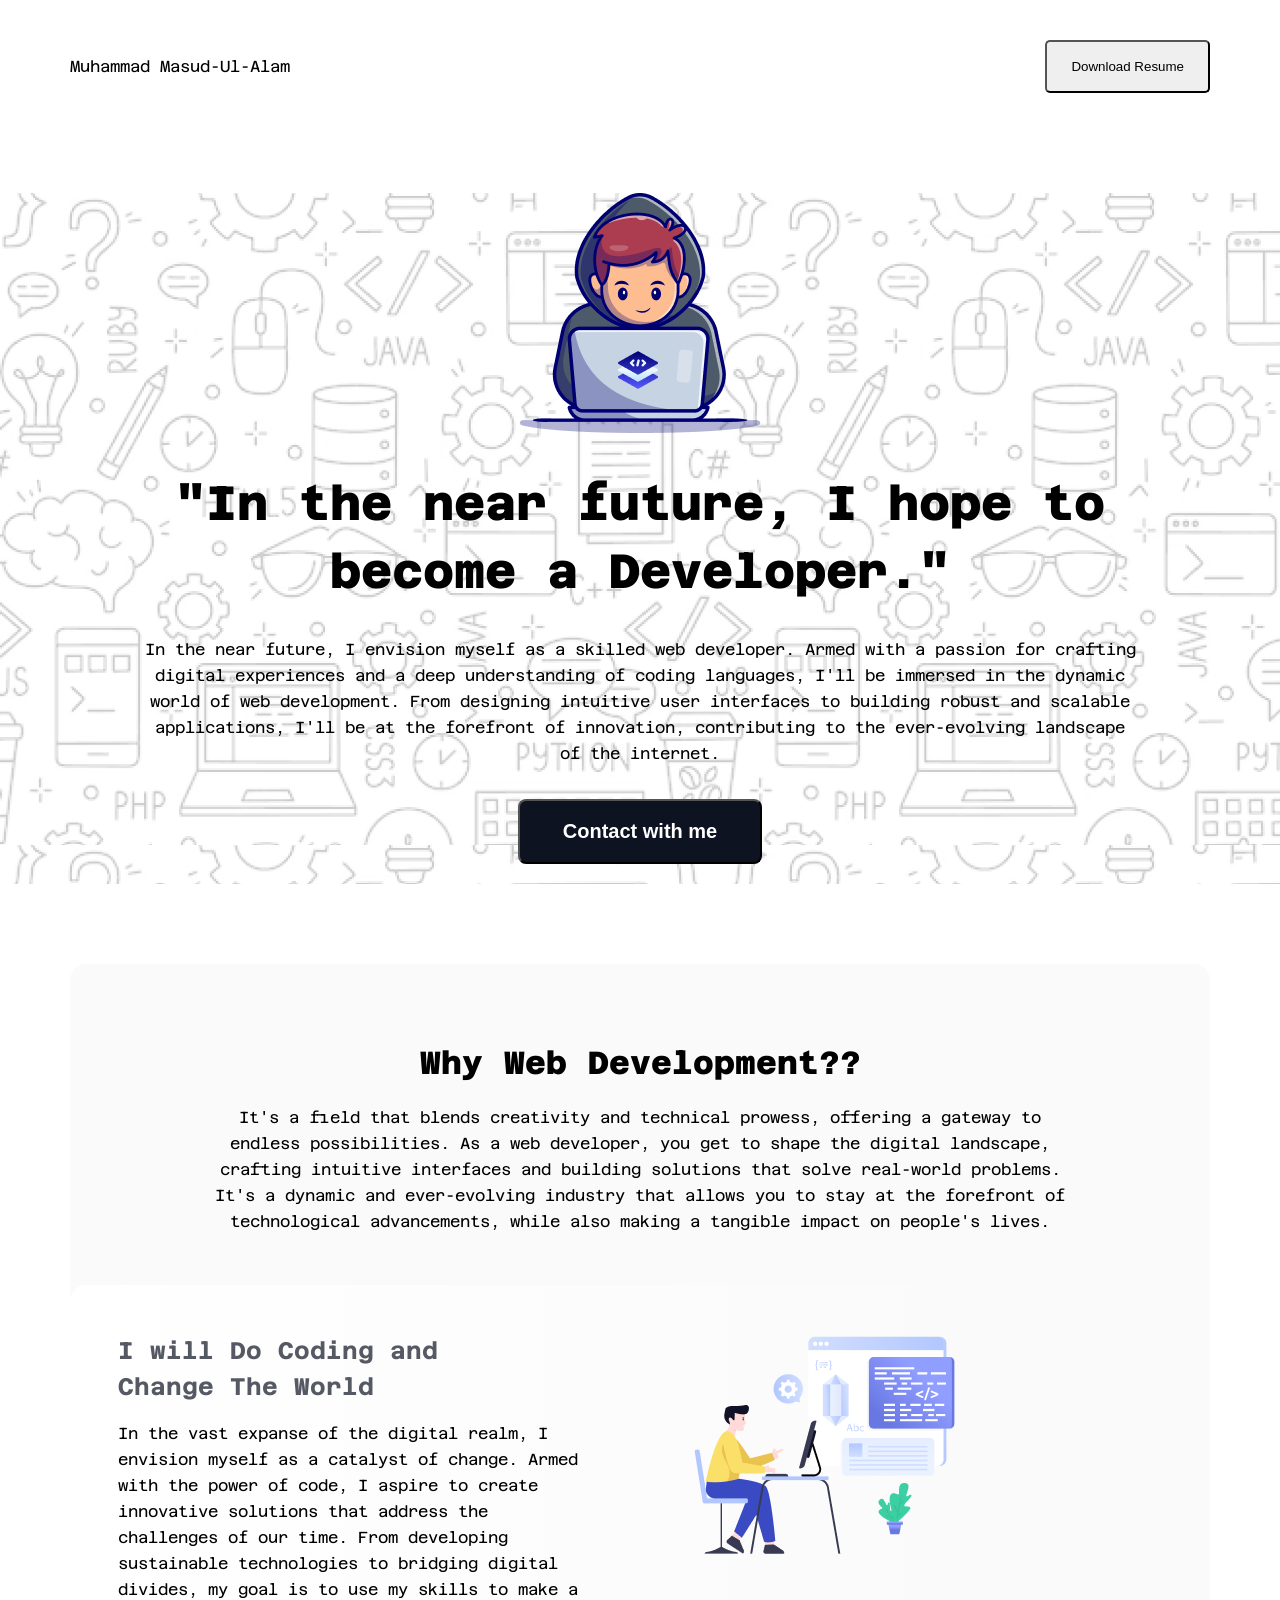
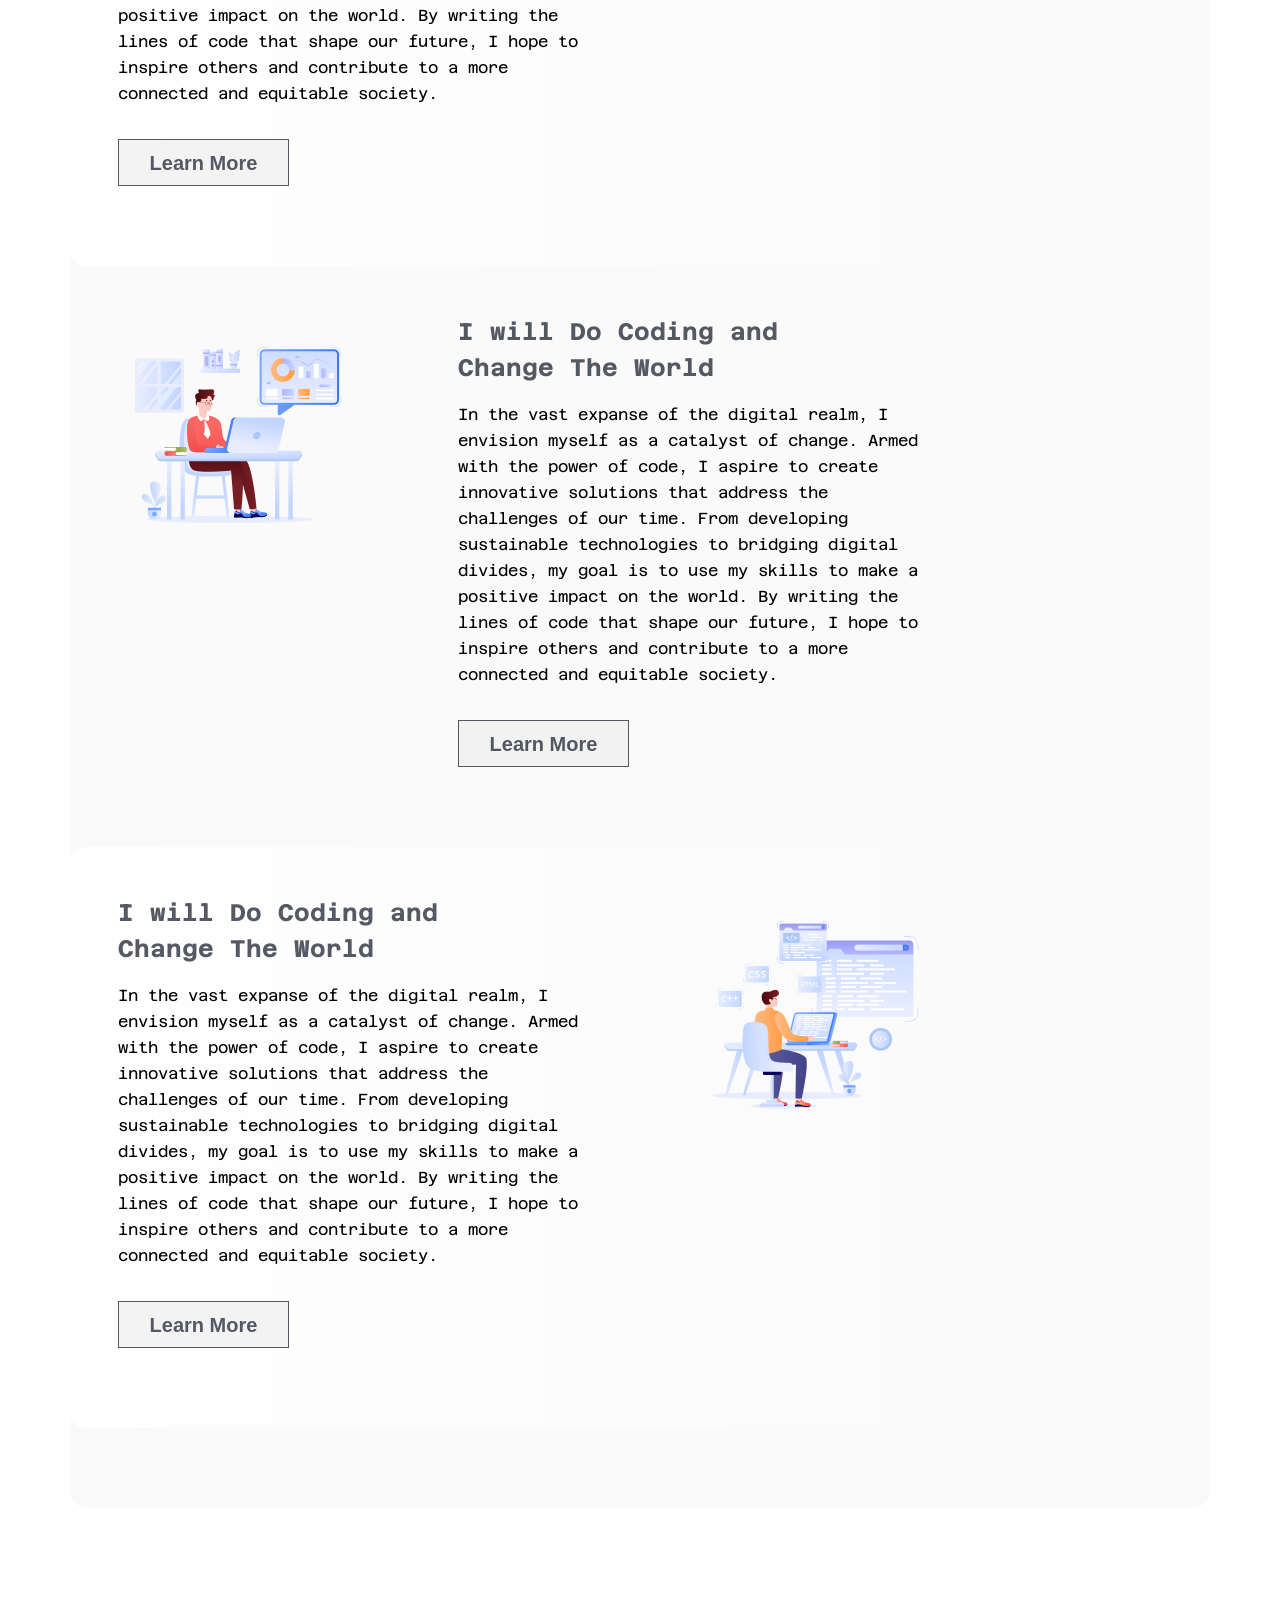
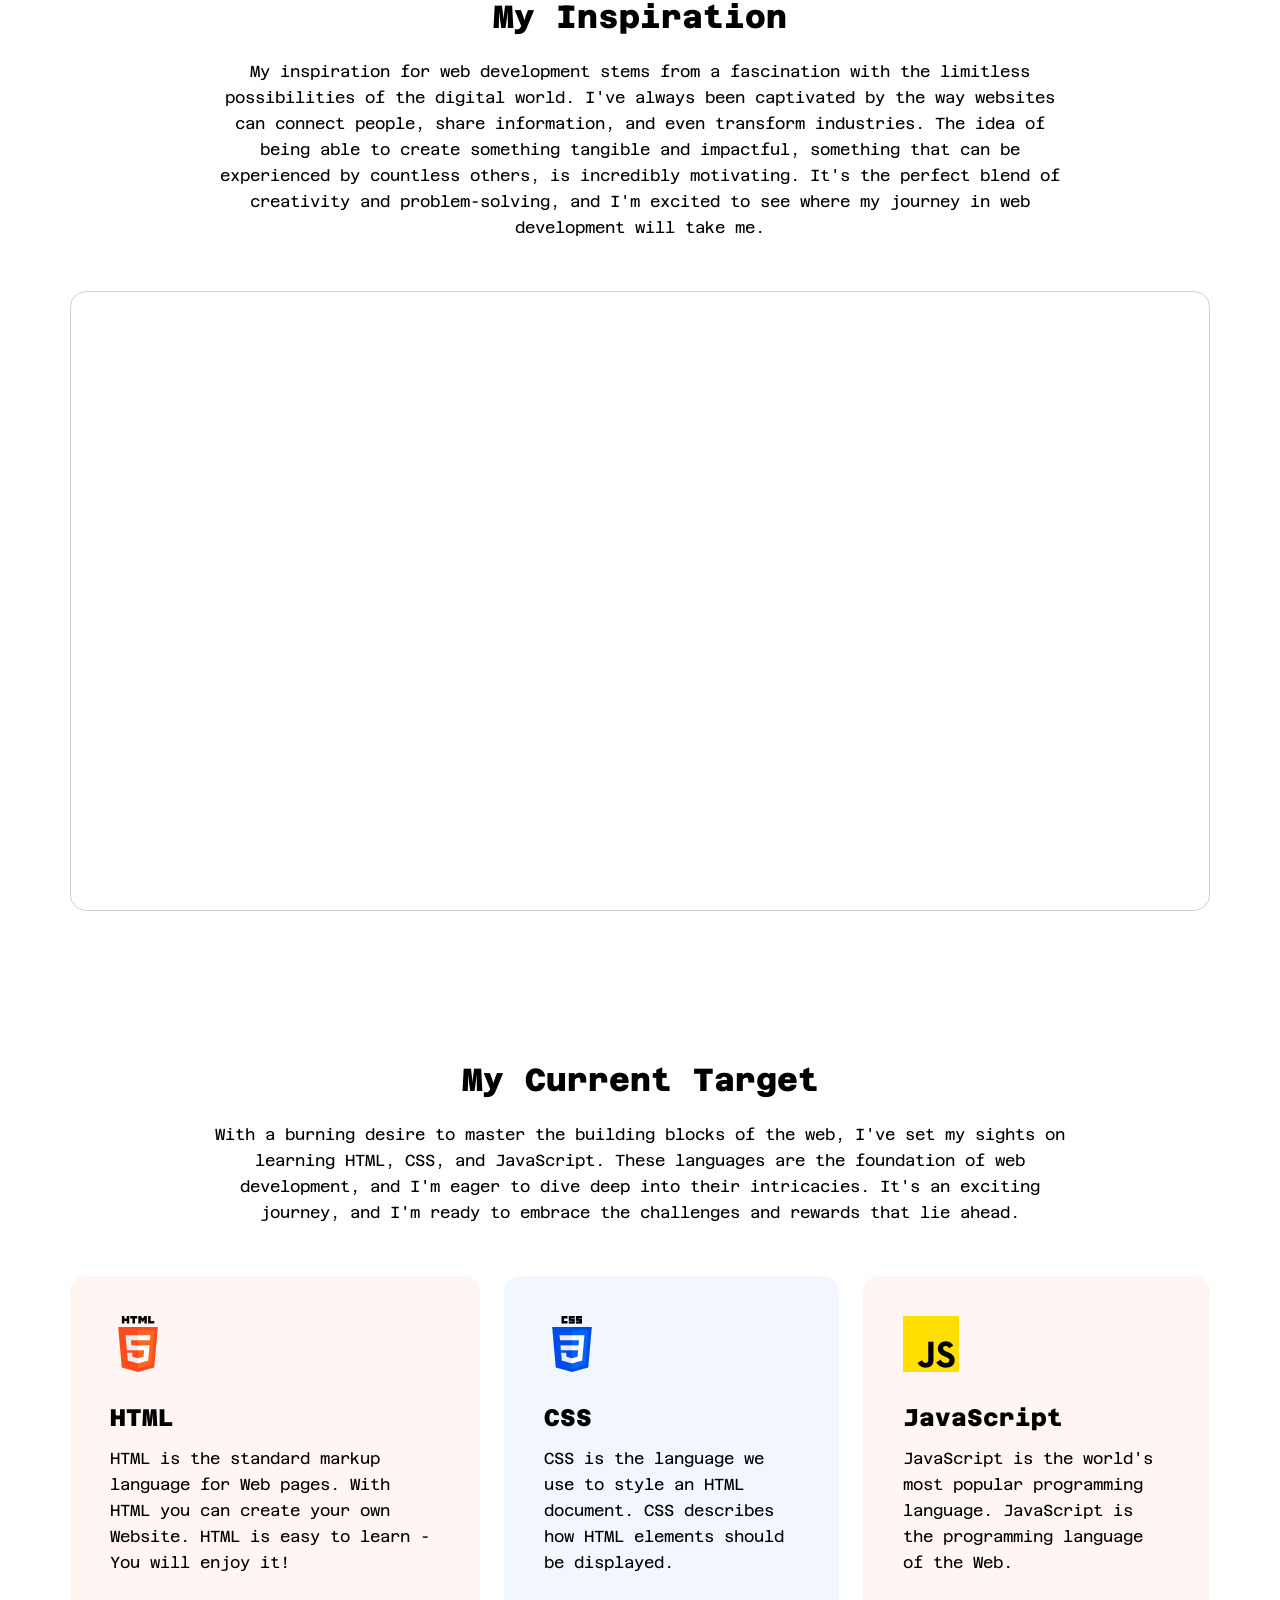
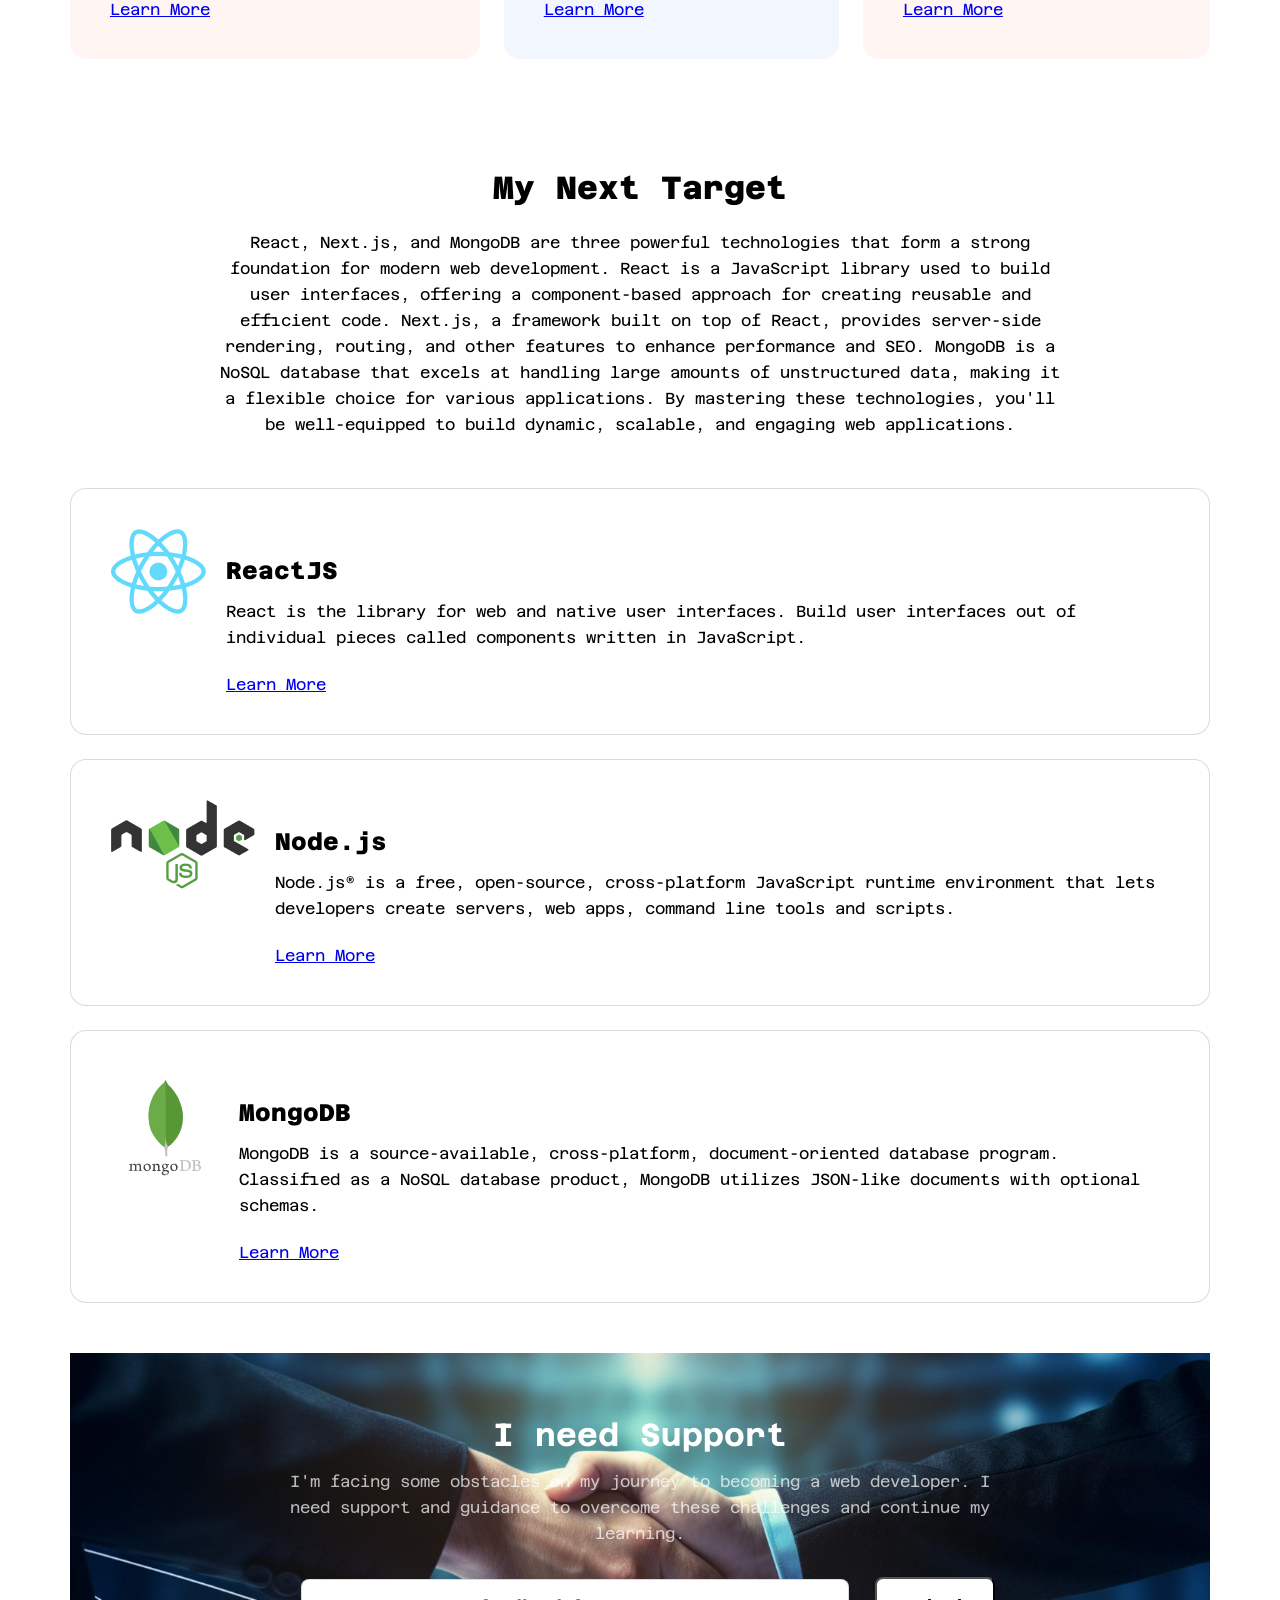
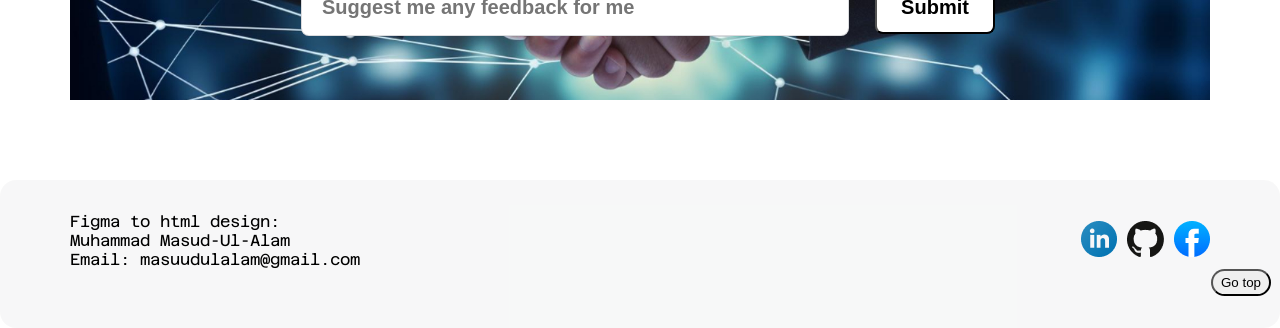
<file: Project/index.html>
<!DOCTYPE html>
<html lang="en">

<head>
    <meta charset="UTF-8">
    <meta name="viewport" content="width=device-width, initial-scale=1.0">
    <title>Assignment 1</title>
    <link rel="stylesheet" href="styles/style.css">
</head>

<body>
    <!-- Resume Download Section -->
    <section class="download container center" id="download-section">
        <p>Muhammad Masud-Ul-Alam</p>
        <div>
            <a id="btn-download" href=""><button class="btn-download">Download Resume</button></a>
        </div>
         <!-- Another way -->
        <!-- <div><button class="btn-download"><a id="btn-download" href="">Download Resume</a></button></div> -->
    </section>
    <!-- banner section -->
    <header class="banner center">
        <div class="banner-image">
            <img src="assets/Group.png" alt="">
        </div>
        <div class="banner-text">
            <h1 class="banner-title">"In the near future, I hope to become a Developer."</h1>
            <p class="banner-paragraph">In the near future, I envision myself as a skilled web developer. Armed with a
                passion for crafting digital experiences and a deep understanding of coding languages, I'll be immersed
                in the dynamic world of web development. From designing intuitive user interfaces to building robust and
                scalable applications, I'll be at the forefront of innovation, contributing to the ever-evolving
                landscape of the internet.</p>
            <a id="contact-btn" href="#footer"><button class="contact-btn">Contact with me</button></a>
             <!--another way  -->
            <!-- <button class="contact-btn"><a id="contact-btn" href="#footer">Contact with me</a></button> -->

        </div>
    </header>
    <main class="container center">
        <!-- why web development section -->
        <section class="why-web-development">
            <div class="section-title center">
                <h2 class="section-title-main mb-24">Why Web Development??</h2>
                <p class="text-normal">It's a field that blends creativity and technical prowess, offering a gateway to
                    endless possibilities. As a web developer, you get to shape the digital landscape, crafting
                    intuitive interfaces and building solutions that solve real-world problems. It's a dynamic and
                    ever-evolving industry that allows you to stay at the forefront of technological advancements, while
                    also making a tangible impact on people's lives.</p>
            </div>
            <div class="why-web-development-sub-section sub-section-bg">
                <div class="sub-section-text-container">
                    <h2 class="section-title-sub">I will Do Coding and <br> Change The World</h2>
                    <p class="text-normal">In the vast expanse of the digital realm, I envision myself as a catalyst of
                        change. Armed with the power of code, I aspire to create innovative solutions that address the
                        challenges of our time. From developing sustainable technologies to bridging digital divides, my
                        goal is to use my skills to make a positive impact on the world. By writing the lines of code
                        that shape our future, I hope to inspire others and contribute to a more connected and equitable
                        society.</p>
                    <button class="btn-learn-more">Learn More</button>
                </div>
                <div class="image-containeer">
                    <img src="assets/Layer_1.png" alt="">
                </div>
            </div>
            <div class="why-web-development-sub-section-2">
                <div class="why-web-development-sub-section">
                    <div class="image-containeer">
                        <img src="assets/Group 3.png" alt="">
                    </div>
                    <div class="sub-section-text-container">
                        <h2 class="section-title-sub">I will Do Coding and <br> Change The World</h2>
                        <p class="text-normal">In the vast expanse of the digital realm, I envision myself as a catalyst
                            of change. Armed with the power of code, I aspire to create innovative solutions that
                            address the challenges of our time. From developing sustainable technologies to bridging
                            digital divides, my goal is to use my skills to make a positive impact on the world. By
                            writing the lines of code that shape our future, I hope to inspire others and contribute to
                            a more connected and equitable society.</p>
                        <button class="btn-learn-more">Learn More</button>
                    </div>
                </div>
            </div>
            <div class="why-web-development-sub-section-3">
                <div class="why-web-development-sub-section sub-section-bg">
                    <div class="sub-section-text-container">
                        <h2 class="section-title-sub">I will Do Coding and <br> Change The World</h2>
                        <p class="text-normal">In the vast expanse of the digital realm, I envision myself as a catalyst
                            of change. Armed with the power of code, I aspire to create innovative solutions that
                            address the challenges of our time. From developing sustainable technologies to bridging
                            digital divides, my goal is to use my skills to make a positive impact on the world. By
                            writing the lines of code that shape our future, I hope to inspire others and contribute to
                            a more connected and equitable society.</p>
                        <button class="btn-learn-more">Learn More</button>
                    </div>
                    <div class="image-containeer">
                        <img src="assets/Group 4.png" alt="">
                    </div>
                </div>
            </div>
        </section>

        <!-- My Inspiration Section -->
        <section class="my-inspiration-section">
            <div class="my-inspiration-title section-title center">
                <h2 class="section-title-main mb-24">My Inspiration</h2>
                <p class="text-normal">My inspiration for web development stems from a fascination with the limitless
                    possibilities of the digital world. I've always been captivated by the way websites can connect
                    people, share information, and even transform industries. The idea of being able to create something
                    tangible and impactful, something that can be experienced by countless others, is incredibly
                    motivating. It's the perfect blend of creativity and problem-solving, and I'm excited to see where
                    my journey in web development will take me.</p>
            </div>
            <div class="video">
                <iframe width="1076" height="550" src="https://www.youtube.com/embed/fnmGAPsQAug?si=RsbWzZ3YnpsZD21P"
                    title="YouTube video player" frameborder="0"
                    allow="accelerometer; autoplay; clipboard-write; encrypted-media; gyroscope; picture-in-picture; web-share"
                    referrerpolicy="strict-origin-when-cross-origin" allowfullscreen></iframe>
            </div>
        </section>

        <!-- My Current Target Section -->
        <section class="current-target-section">
            <div class="current-target-title section-title center">
                <h2 class="section-title-main mb-24">My Current Target</h2>
                <p class="text-normal">With a burning desire to master the building blocks of the web, I've set my
                    sights on learning HTML, CSS, and JavaScript. These languages are the foundation of web development,
                    and I'm eager to dive deep into their intricacies. It's an exciting journey, and I'm ready to
                    embrace the challenges and rewards that lie ahead.</p>
            </div>
            <div class="current-target-card-container">
                <!-- Target Card 1 -->
                <div class="target-card">
                    <img src="assets/html.png" alt="HTML icon">
                    <div class="card-text-container">
                        <h6 class="card-title">HTML</h6>
                        <p class="text-normal">HTML is the standard markup language for Web pages. With HTML you can
                            create your own Website. HTML is easy to learn - You will enjoy it!</p>
                    </div>
                    <a href="https://www.w3schools.com/html/" target="_blank">Learn More</a>
                </div>
                <!-- Target Card 2 -->
                <div class="target-card target-card-bg-2">
                    <img src="assets/css.png" alt="CSS icon">
                    <div class="card-text-container">
                        <h6 class="card-title">CSS</h6>
                        <p class="text-normal">CSS is the language we use to style an HTML document. CSS describes how
                            HTML elements should be displayed.</p>
                    </div>
                    <a href="https://www.w3schools.com/css/" target="_blank">Learn More</a>
                </div>
                <!-- Target Card 3 -->
                <div class="target-card">
                    <img src="assets/js.png" alt="JavaScript icon">
                    <div class="card-text-container">
                        <h6 class="card-title">JavaScript</h6>
                        <p class="text-normal">JavaScript is the world's most popular programming language. JavaScript
                            is the programming language of the Web.</p>
                    </div>
                    <a href="https://www.w3schools.com/js/" target="_blank">Learn More</a>
                </div>
            </div>
        </section>
        <!-- My Next Target Section -->
         <section class="next-target-section">
            <div class="next-target-title section-title center">
                <h2 class="section-title-main mb-24">My Next Target</h2>
                <p class="text-normal">
                    React, Next.js, and MongoDB are three powerful technologies that form a strong foundation for modern web development. React is a JavaScript library used to build user interfaces, offering a component-based approach for creating reusable and efficient code. Next.js, a framework built on top of React, provides server-side rendering, routing, and other features to enhance performance and SEO. MongoDB is a NoSQL database that excels at handling large amounts of unstructured data, making it a flexible choice for various applications. By mastering these technologies, you'll be well-equipped to build dynamic, scalable, and engaging web applications.
                </p>  
            </div>
            <!-- next target container -->
            <div class="next-target-container">
                <!-- card 1 -->
                <div class="next-target-card">
                    <div class="image-part">
                        <img src="assets/react.png" alt="react logo">
                    </div>
                    <div class="text-part">
                        <div class="card-text-container">
                            <h6 class="card-title">ReactJS</h6>
                            <p class="text-normal">React is the library for web and native user interfaces. Build user interfaces out of individual pieces called components written in JavaScript.
                            </p>
                        </div>
                        <a href="https://react.dev/" target="_blank">Learn More</a>
                    </div>
                </div>
                <!-- card 2 -->
                <div class="next-target-card">
                    <div class="image-part">
                        <img src="assets/nodejs.png" alt="react logo">
                    </div>
                    <div class="text-part">
                        <div class="card-text-container">
                            <h6 class="card-title">Node.js</h6>
                            <p class="text-normal">Node.js® is a free, open-source, cross-platform JavaScript runtime environment that lets developers create servers, web apps, command line tools and scripts.
                            </p>
                        </div>
                        <a href="https://nodejs.org/en" target="_blank">Learn More</a>
                    </div>
                </div>
                <!-- card 3 -->
                <div class="next-target-card">
                    <div class="image-part">
                        <img src="assets/mongodb.png" alt="react logo">
                    </div>
                    <div class="text-part">
                        <div class="card-text-container">
                            <h6 class="card-title">MongoDB</h6>
                            <p class="text-normal">MongoDB is a source-available, cross-platform, document-oriented database program. Classified as a NoSQL database product, MongoDB utilizes JSON-like documents with optional schemas.
                            </p>
                        </div>
                        <a href="https://www.mongodb.com/" target="_blank">Learn More</a>
                    </div>
                </div>
             </div>
         </section>
        <!-- Need Support Section -->
        <section class="need-support-section">
            <div class="need-support-text-container center">
                <h2 class="need-support-title">I need Support</h2>
                <p class="text-normal text-need-support">I'm facing some obstacles on my journey to becoming a web
                    developer. I need support and guidance to overcome these challenges and continue my learning.</p>
            </div>
            <form>
                <input type="text" placeholder="Suggest me any feedback for me" name="" id="">
                <input type="submit" value="Submit">
            </form>
        </section>
    </main>
    <!-- Footer Section -->
    <footer class="footer " id="footer">
        <div class="container center footer-content-container">
            <div>
                <p>Figma to html design:</p>
                <p>Muhammad Masud-Ul-Alam</p>
                <p>Email: masuudulalam@gmail.com</p>
            </div>
            <div class="social-media-icon-container">
                <a href="https://www.linkedin.com/in/?_l=en_US" target="_blank" title="Go Linkedin"><img src="assets/linkedin-icon 1.png" alt="linkedin icon"></a>
                <a href="https://github.com/" target="_blank" title="Go Github"><img src="assets/github.png" alt="github icon"></a>
                <a href="https://www.facebook.com/" target="_blank" title="Go Facebook"><img src="assets/facebook.png" alt="facebook icon"></a>
            </div>
        </div>
        <div id="btn-top">
            <a href="#download-section"><button class="btn-top">Go top</button></a>
        </div>
    </footer>
</body>

</html>
</file>
<file: Project/styles/style.css>
/* google font */
@import url('https://fonts.googleapis.com/css2?family=Azeret+Mono:ital,wght@0,100..900;1,100..900&display=swap');

* {
    margin: 0;
    padding: 0;
}

body {
    font-family: "Azeret Mono", monospace;
    }

/* common styles */
.container {
    max-width: 1140px;
    /* border: 2px solid mediumseagreen; */
}

.center{
    margin: 0 auto;
}
.text-normal {
    line-height: 26px;
}

.section-title-main {
    font-size: 32px;
    font-weight: 800;
    line-height: 37px;
}

.section-title-sub {
    color: rgba(13, 19, 33, 0.7);
    font-size: 24px;
    font-weight: 700;
    line-height: 36px;
    margin-bottom: 16px;
}

.section-title {
    max-width: 850px;
    text-align: center;
    margin-bottom: 50px;
}

.sub-section-bg {
    border-radius: 16px;
    background: linear-gradient(90.00deg, rgb(255, 255, 255), rgba(255, 255, 255, 0) 100%);
}

.btn-learn-more {
    color: rgb(13, 19, 33);
    font-size: 20px;
    font-weight: 600;
    line-height: 23px;
    width: 171px;
    height: 47px;
    padding: 12px 20px 12px 20px;
    border: 1px solid rgb(13, 19, 33);
    opacity: 0.7;
    margin-top: 32px;
    cursor: pointer;
}

.btn-learn-more:hover {
    background: lightgray;
}

.mt-24 {
    margin-top: 24px;
}

.mb-24 {
    margin-bottom: 24px;
}

/* Download section style */
.download {
    display: flex;
    align-items: center;
    justify-content: space-between;
    /* border: 1px solid lightgray; */
    /* border-radius: 5px; */
}

.btn-download {
    padding: 17px 24px;
    margin: 40px 0;
    border-radius: 5px;
    cursor: pointer;
}

a#btn-download {
    text-decoration: none;
}

.btn-download:hover {
    border: 2px solid mediumseagreen;
    /* border-color: mediumseagreen; */
    /* color: mediumseagreen; */
    /* background: lightgray; */
}

/* banner section styles */
.banner {
    max-width: 1440px;
    background-image: url("../assets/Hero-bg.png");
    text-align: center;
}

.banner-image {
    margin-top: 60px;
}

.banner-text {
    max-width: 998px;
    margin: 0 auto;
    /* margin-bottom: 110px; */
}

.banner-title {
    font-size: 48px;
    font-weight: 800;
    line-height: 68px;
    margin: 32px 0;
}

.banner-paragraph {
    line-height: 26px;
    margin-bottom: 32px;
}

.contact-btn {
    color: #fff;
    font-size: 20px;
    font-weight: 600;
    line-height: 23px;
    border-radius: 8px;
    background: rgb(13, 19, 33);
    width: 244px;
    height: 65px;
    margin-bottom: 20px;
    cursor: pointer;
}

.contact-btn:hover {
    background-color: mediumseagreen;
}

a#contact-btn:hover {
    color: mediumseagreen;
}

a#contact-btn:link,
a#contact-btn:visited,
a#contact-btn:active {
    color: #fff;
    text-decoration: none;
}

/* why web development section styles */
.why-web-development {
    max-width: 1140px;
    border-radius: 16px;
    background-color: rgba(13, 19, 33, 0.02);
    margin-top: 80px;
    padding: 80px 0;
    /* border: 2px solid mediumseagreen; */
}

.why-web-development-sub-section {
    max-width: 850px;
    display: flex;
    gap: 100px;
    padding: 48px;
    /* border: 1px solid mediumseagreen; */
}

.sub-section-text-container {
    max-width: 477px;
    margin-bottom: 32px;
}

/* My inspiration Section styles */
.my-inspiration-section {
    margin-top: 90px;
}

.video {
    padding: 32px;
    border: 1px solid rgba(13, 19, 33, 0.2);
    border-radius: 16px;
}

/* Current Target Section Styles */
.current-target-section {
    margin-top: 150px;
    margin-bottom: 110px;
}

.current-target-card-container {
    display: flex;
    gap: 24px;
    /* border: 1px solid mediumseagreen; */
}

.target-card {
    max-width: 364px;
    background: rgba(255, 76, 30, 0.05);
    border-radius: 16px;
    padding: 40px;
    /* border: 1px solid mediumseagreen; */
}

.target-card-bg-2 {
    background: rgba(0, 76, 232, 0.05);
}

.target-card-bg-3 {
    background: rgba(255, 223, 0, 0.05);
}

.card-title {
    font-size: 24px;
    font-weight: 800;
    line-height: 36px;
    margin-bottom: 10px;
}

.card-text-container {
    margin: 24px 0;
}

/* Next Target Section Styles */
.next-target-section {
    margin: 110px 0px 50px 0px;
}

.next-target-card {
    display: flex;
    /* box-sizing: border-box; */
    border: 1px solid rgba(13, 19, 33, 0.15);
    border-radius: 16px;
    background: rgb(255, 255, 255);
    gap: 20px;
    padding: 40px;
    margin-bottom: 24px;
}

/* Need Support Section Styles */
.need-support-section {
    background-image: url("../assets/handshake.jpg");
    background-size: cover;
    background-position: center;
    text-align: center;
    padding: 64px 48px;
}

.need-support-text-container {
    width: 730px;
    margin-bottom: 30px;
}

.need-support-title {
    color: rgb(255, 255, 255);
    font-size: 32px;
    font-weight: 700;
    line-height: 36px;
    margin-bottom: 16px;
}

.text-need-support {
    color: rgb(255, 255, 255);
    opacity: 0.7;
}

.need-support-section input[type="text"] {
    width: 548px;
    height: 57px;
    padding: 19px 20px 19px 20px;
    margin: 0px 16px;
    box-sizing: border-box;
    border: 1px solid rgba(13, 19, 33, 0.15);
    border-radius: 8px;
    background: rgb(255, 255, 255);
    font-size: 20px;
    font-weight: 600;
    line-height: 23px;
}

.need-support-section input[type="submit"] {
    width: 120px;
    height: 57px;
    padding: 17px 20px 17px 20px;
    border-radius: 8px;
    background: rgb(255, 255, 255);
    font-size: 20px;
    font-weight: 600;
    line-height: 23px;
    cursor: pointer;
}

.need-support-section input[type="submit"]:hover {
    background-color: lightgray;
}

/* Footer Styles */
.footer {
    border-radius: 16px;
    background: rgba(13, 19, 33, 0.03);
    padding: 32px 0;
    /* text-align: right; */
    margin-top: 80px;
}

.footer-content-container {
    display: flex;
    justify-content: space-between;
    align-items: center;
}

#btn-top {
    text-align: right;
    margin-right: 9px;
}

.btn-top {
    padding: 4px 8px;
    border-radius: 20px;
    cursor: pointer;
}

.btn-top:hover {
    border: 2px solid mediumseagreen;
    /* color: mediumseagreen; */
    background: lightgray;
}
</file>
